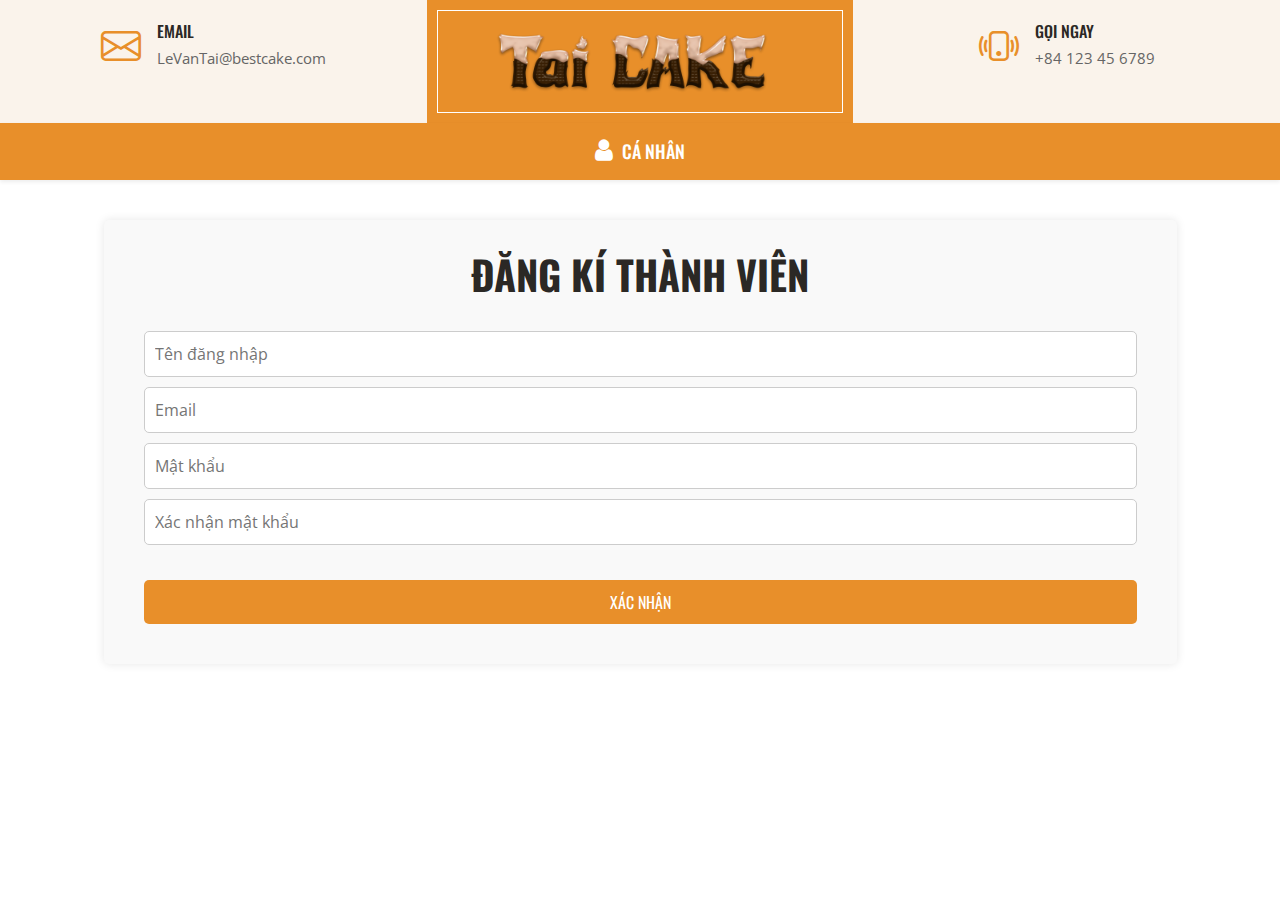
<file: index.html>
<!DOCTYPE html>
<html lang="en">

<head>
    <meta charset="utf-8">
    <title>TaiCAKE !</title>
    <meta content="width=device-width, initial-scale=1.0" name="viewport">
    <!-- Favicon -->
    <link href="img/sitelogo.png" rel="icon">
    <!-- Google Web Fonts -->
    <link rel="preconnect" href="https://fonts.googleapis.com">
    <link rel="preconnect" href="https://fonts.gstatic.com" crossorigin>
    <link href="https://fonts.googleapis.com/css2?family=Open+Sans:wght@400;600&family=Oswald:wght@500;600;700&family=Pacifico&display=swap" rel="stylesheet"> 

    <!-- Icon Font Stylesheet -->
    <link rel="stylesheet" href="https://cdnjs.cloudflare.com/ajax/libs/font-awesome/4.7.0/css/font-awesome.min.css">
    <link href="https://cdn.jsdelivr.net/npm/bootstrap-icons@1.4.1/font/bootstrap-icons.css" rel="stylesheet">
    <!-- Style -->
    <link href="css/bootstrap.min.css" rel="stylesheet">
    <link href="css/style.css" rel="stylesheet">
</head>

<body>
    <div id="home" class="container-fluid px-0 d-none d-lg-block">
        <div class="row gx-0">
            <div class="col-lg-4 text-center bg-secondary py-3">
                <div class="d-inline-flex align-items-center justify-content-center">
                    <i class="bi bi-envelope fs-1 text-primary me-3"></i>
                    <div class="text-start">
                        <h6 class="text-uppercase mb-1">Email</h6>
                        <span>LeVanTai@bestcake.com</span>
                    </div>
                </div>
            </div>
            <div class="col-lg-4 text-center bg-primary border-inner py-3">
                <div class="d-inline-flex align-items-center justify-content-center">
                    <a href="index.html" class="navbar-brand">
                        <img src="img/logo.png" alt="" width="300px">
                    </a>
                </div>
            </div>
            <div class="col-lg-4 text-center bg-secondary py-3">
                <div class="d-inline-flex align-items-center justify-content-center">
                    <i class="bi bi-phone-vibrate fs-1 text-primary me-3"></i>
                    <div class="text-start">
                        <h6 class="text-uppercase mb-1">Gọi ngay</h6>
                        <span>+84 123 45 6789</span>
                    </div>
                </div>
            </div>
        </div>
    </div>
    <nav class="navbar navbar-expand-lg bg-dark navbar-dark shadow-sm py-3 py-lg-0 px-3 px-lg-0">
        <a href="index.html" class="navbar-brand d-block d-lg-none">
            <img src="img/logo.png" alt="" width="150px">
        </a>
        <button class="navbar-toggler" type="button" data-bs-toggle="collapse" data-bs-target="#navbarCollapse">
            <span class="navbar-toggler-icon"></span>
        </button>
        <div class="collapse navbar-collapse" id="navbarCollapse">
            <div class="navbar-nav ms-auto mx-lg-auto py-0">
                <a href="index.html" class="nav-item nav-link" id="user"><i class="fa fa-user"></i> Cá nhân</a>
            </div>
        </div>
    </nav>
    <div class="container">
        <form id="registrationForm">
            <h1>ĐĂNG KÍ THÀNH VIÊN</h1>
            <input type="text" id="username" placeholder="Tên đăng nhập">
            <input type="email" id="email" placeholder="Email">
            <input type="password" id="password" placeholder="Mật khẩu">
            <input type="password" id="confirmPassword" placeholder="Xác nhận mật khẩu">
            <button type="submit">XÁC NHẬN</button>
        </form>
        <div id="registrationSuccess">
            <h2>ĐÃ ĐĂNG KÍ</h2>
            <p><strong>Tên đăng nhập:</strong> <span id="displayUsername"></span></p>
            <p><strong>Email:</strong> <span id="displayEmail"></span></p>
            <button id="returnHome" onclick="returnHome()">ĐI TỚI TRANG CHÍNH</button>
        </div>
        <div id="message"></div>
    </div>
    <style>
        .container {
            display: flex;
            justify-content: center;
            align-self: center;
        }
        button {
            margin-top: 30px;
        }
        h1{
            font-family: 'Oswald', sans-serif;
            text-align: center;
            margin-top: -30px;
            padding: 20px;
        }
        h2, #registrationSuccess h2 {
            font-family: 'Oswald', sans-serif;
            text-align: center;
            margin-top: -20px;
            padding: 20px;
        }
        #registrationSuccess {
            display: none;
            justify-content: center;
            background-color: #f9f9f9;
            padding: 20px;
            border-radius: 5px;
            margin-top: 50px;
            box-shadow: 0 0 10px rgba(0, 0, 0, 0.1);
            align-items: center;
            width: 70%;
        }

        #registrationSuccess p {
            font-size: 25px;
            margin-bottom: 8px;
        }

        #returnHome {
            font-family: 'Oswald', sans-serif;
            padding: 8px 16px;
            background-color: #e88f2a;
            color: #fff;
            border: none;
            border-radius: 4px;
            cursor: pointer;
            transition: background-color 0.3s;
            width: 100%;
        }

        #returnHome:hover {
            background-color: #2b2825;
        }

      
        #message {
            display: none;
        }

        #registrationForm {
            position: relative;
            background-color: #f9f9f9;
            padding: 40px;
            border-radius: 5px;
            margin-top: 40px;
            margin-bottom: -20px;
            box-shadow: 0 0 10px rgba(0, 0, 0, 0.1);
        }

        #registrationForm input {
            width: 100%;
            margin: 5px 0;
            padding: 10px;
            border-radius: 5px;
            border: 1px solid #ccc;
        }

        #registrationForm button {
            font-family: 'Oswald', sans-serif;
            width: 100%;
            padding: 10px;
            border: none;
            border-radius: 5px;
            background-color: #e88f2a;
            color: #fff;
            cursor: pointer;
            transition: background-color 0.3s;
        }

        #registrationForm button:hover {
            background-color: #2b2825;
        }
        #message {
            position: absolute;
            bottom: -20px; /* Điều chỉnh khoảng cách từ dưới lên */
            left: 50%;
            transform: translateX(-50%);
            display: none;
            color: #dc3545; /* Màu chữ đỏ cho thông báo lỗi */
        }

        #registrationForm input.error {
            border-color: #dc3545; /* Màu đỏ cho border khi có lỗi */
        }

        #registrationForm input.error:focus {
            box-shadow: 0 0 5px rgba(220, 53, 69, 0.5); /* Hiệu ứng shadow đỏ khi focus */
        }
    </style>
        <script src="https://code.jquery.com/jquery-3.6.0.min.js"></script>
        <script src="https://cdn.jsdelivr.net/npm/bootstrap@5.0.0/dist/js/bootstrap.bundle.min.js"></script>

    <script>
        function returnHome() {
            window.location.href = "home.html";
        }

        $(document).ready(function() {
    $('#registrationForm').submit(function(event) {
        event.preventDefault();

        var username = $('#username').val();
        var email = $('#email').val();
        var password = $('#password').val();
        var confirmPassword = $('#confirmPassword').val();

        // Reset các thông báo trước đó
        $('#message').text('');
        $('#message').hide();
        $('#password, #confirmPassword').removeClass('error');

        if (username === '' || email === '' || password === '' || confirmPassword === '') {
            $('#message').text('Vui lòng điền đầy đủ thông tin vào các trường.');
            $('#message').show();
            return;
        }

        if (password !== confirmPassword) {
            $('#message').text('Mật khẩu không khớp.');
            $('#message').show();
            $('#password, #confirmPassword').addClass('error');
            return;
        }

        // Ẩn message khi đăng ký thành công
        $('#message').hide();

        // Hiển thị thông tin đăng ký thành công
        $('#displayUsername').text(username);
        $('#displayEmail').text(email);
        $('#registrationForm').hide();
        $('#registrationSuccess').show();

        // Thêm class thành công cho input username và email
        $('#username, #email').addClass('success');
    });
});
    </script>
</body>

</html>
</file>
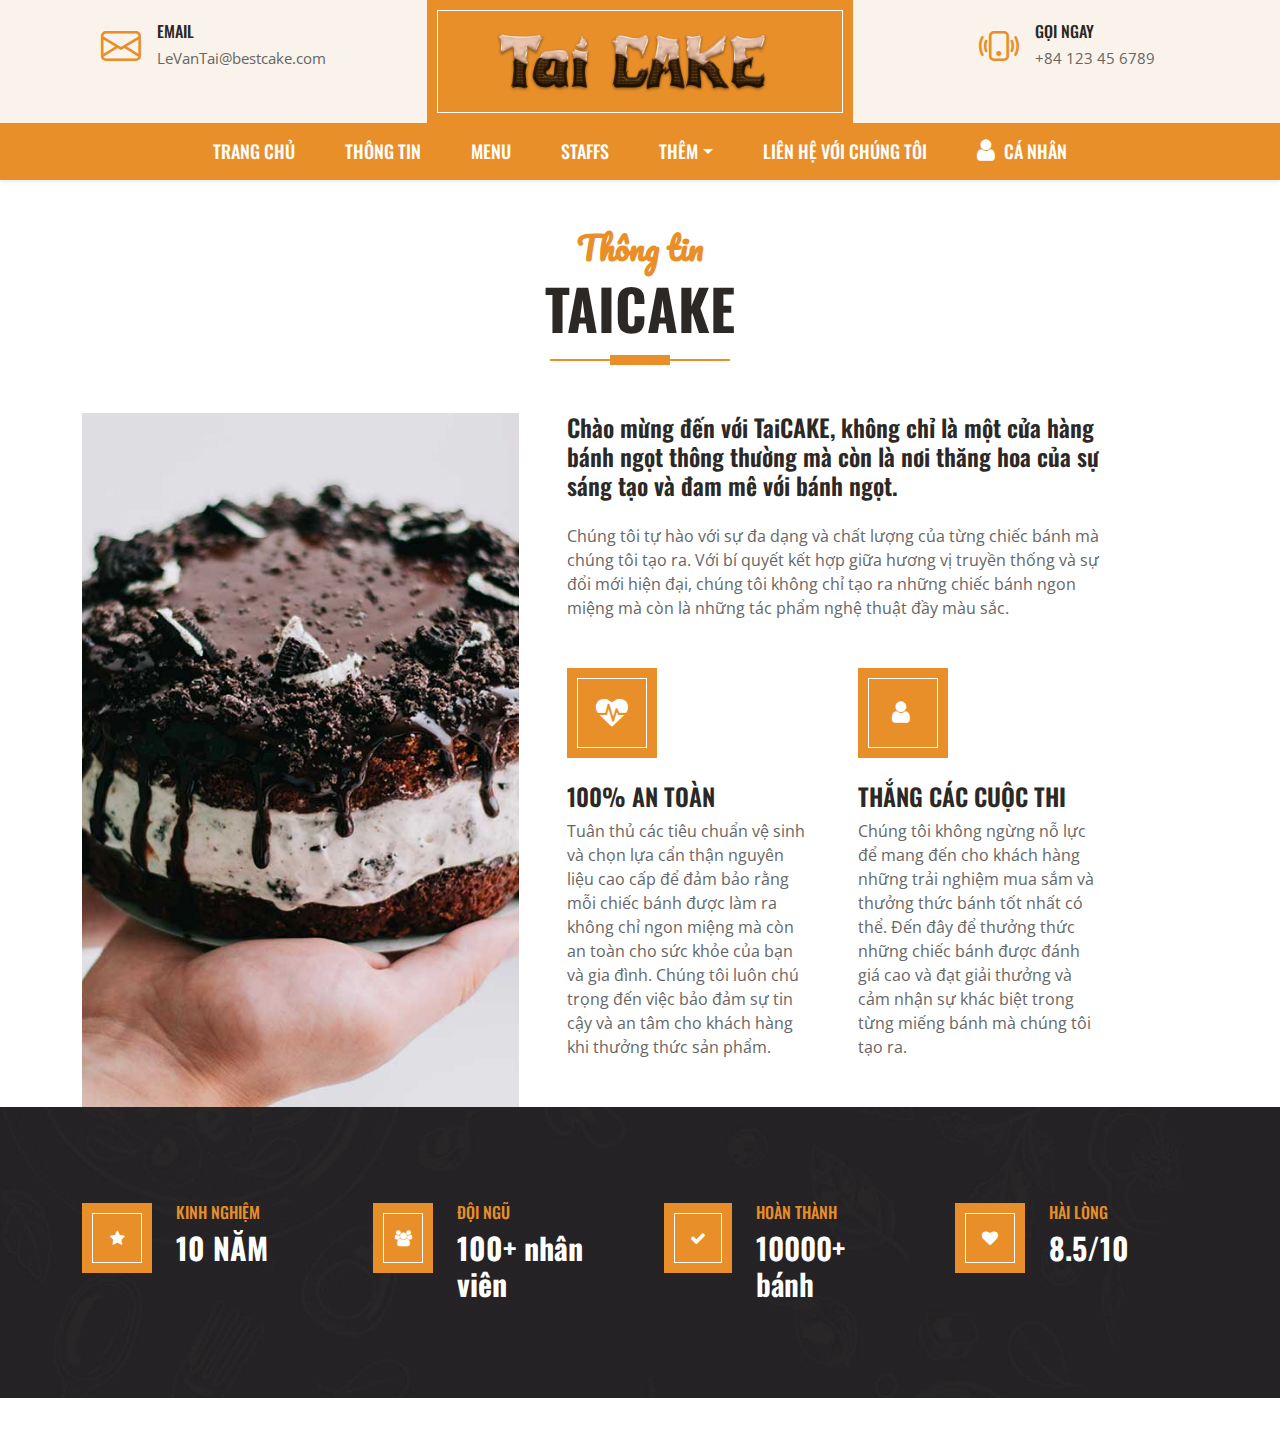
<file: about.html>
<!DOCTYPE html>
<html lang="en">

<head>
    <meta charset="utf-8">
    <title>TaiCAKE !</title>
    <meta content="width=device-width, initial-scale=1.0" name="viewport">
    <!-- Favicon -->
    <link href="img/sitelogo.png" rel="icon">
    <!-- Google Web Fonts -->
    <link rel="preconnect" href="https://fonts.googleapis.com">
    <link rel="preconnect" href="https://fonts.gstatic.com" crossorigin>
    <link href="https://fonts.googleapis.com/css2?family=Open+Sans:wght@400;600&family=Oswald:wght@500;600;700&family=Pacifico&display=swap" rel="stylesheet"> 

    <!-- Icon Font Stylesheet -->
    <link rel="stylesheet" href="https://cdnjs.cloudflare.com/ajax/libs/font-awesome/4.7.0/css/font-awesome.min.css">
    <link href="https://cdn.jsdelivr.net/npm/bootstrap-icons@1.4.1/font/bootstrap-icons.css" rel="stylesheet">
    <!-- Style -->
    <link href="css/bootstrap.min.css" rel="stylesheet">
    <link href="css\style.css" rel="stylesheet">
</head>

<body>
    <!-- Topbar Start -->
    <div id="home" class="container-fluid px-0 d-none d-lg-block">
        <div class="row gx-0">
            <div class="col-lg-4 text-center bg-secondary py-3">
                <div class="d-inline-flex align-items-center justify-content-center">
                    <i class="bi bi-envelope fs-1 text-primary me-3"></i>
                    <div class="text-start">
                        <h6 class="text-uppercase mb-1">Email</h6>
                        <span>LeVanTai@bestcake.com</span>
                    </div>
                </div>
            </div>
            <div class="col-lg-4 text-center bg-primary border-inner py-3">
                <div class="d-inline-flex align-items-center justify-content-center">
                    <a href="index.html" class="navbar-brand">
                        <img src="img/logo.png" alt="" width="300px">
                    </a>
                </div>
            </div>
            <div class="col-lg-4 text-center bg-secondary py-3">
                <div class="d-inline-flex align-items-center justify-content-center">
                    <i class="bi bi-phone-vibrate fs-1 text-primary me-3"></i>
                    <div class="text-start">
                        <h6 class="text-uppercase mb-1">Gọi ngay</h6>
                        <span>+84 123 45 6789</span>
                    </div>
                </div>
            </div>
        </div>
    </div>
    <!-- Topbar End -->


    <!-- Navbar Start -->
    <nav class="navbar navbar-expand-lg bg-dark navbar-dark shadow-sm py-3 py-lg-0 px-3 px-lg-0">
        <a href="index.html" class="navbar-brand d-block d-lg-none">
            <img src="img/logo.png" alt="" width="150px">
        </a>
        <button class="navbar-toggler" type="button" data-bs-toggle="collapse" data-bs-target="#navbarCollapse">
            <span class="navbar-toggler-icon"></span>
        </button>
        <div class="collapse navbar-collapse" id="navbarCollapse">
            <div class="navbar-nav ms-auto mx-lg-auto py-0">
                <a href="home.html" class="nav-item nav-link">Trang chủ</a>
                <a href="about.html" class="nav-item nav-link">Thông tin</a>
                <a href="menu.html" class="nav-item nav-link">Menu</a>
                <a href="staffs.html" class="nav-item nav-link">Staffs</a>
                <div class="nav-item dropdown m-0">
                    <a href="#" class="nav-link dropdown-toggle" data-bs-toggle="dropdown">Thêm</a>
                    <div class="dropdown-menu">
                        <a href="making.html" class="dropdown-item">QUY TRÌNH</a>
                        <a href="discount.html" class="dropdown-item">ƯU ĐÃI</a>
                        <a href="service.html" class="dropdown-item">DỊCH VỤ</a>
                        <a href="rate.html" class="dropdown-item">ĐÁNH GIÁ</a>
                    </div>
                </div>
                <a href="contact.html" class="nav-item nav-link">Liên hệ với chúng tôi</a>
                <a href="index.html" class="nav-item nav-link" id="user"><i class="fa fa-user"></i> Cá nhân</a>
            </div>
        </div>
    </nav>
    <!-- Navbar End -->


    <!-- About Start -->
    <div id="about" class="container-fluid pt-5">
        <div class="container">
            <div class="section-title position-relative text-center mx-auto mb-5 pb-3" style="max-width: 600px;">
                <h2 class="text-primary font-secondary">Thông tin</h2>
                <h1 class="display-4 text-uppercase">TAICAKE
                </h1>
            </div>
            <div class="row gx-5">
                <div class="col-lg-5 mb-5 mb-lg-0" style="min-height: 400px;">
                    <div class="position-relative h-100">
                        <img class="position-absolute w-100 h-100" src="img/about.jpg" style="object-fit: cover;">
                    </div>
                </div>
                <div class="col-lg-6 pb-5">
                    <h4 class="mb-4">Chào mừng đến với TaiCAKE, không chỉ là một cửa hàng bánh ngọt thông thường mà còn là nơi thăng hoa của sự sáng tạo và đam mê với bánh ngọt.</h4>
                    <p class="mb-5">Chúng tôi tự hào với sự đa dạng và chất lượng của từng chiếc bánh mà chúng tôi tạo ra. Với bí quyết kết hợp giữa hương vị truyền thống và sự đổi mới hiện đại, chúng tôi không chỉ tạo ra những chiếc bánh ngon miệng mà còn là những tác phẩm nghệ thuật đầy màu sắc.</p>
                    <div class="row g-5">
                        <div class="col-sm-6">
                            <div class="d-flex align-items-center justify-content-center bg-primary border-inner mb-4" style="width: 90px; height: 90px;">
                                <i class="fa fa-heartbeat fa-2x text-white"></i>
                            </div>
                            <h4 class="text-uppercase">100% An toàn</h4>
                            <p class="mb-0">Tuân thủ các tiêu chuẩn vệ sinh và chọn lựa cẩn thận nguyên liệu cao cấp để đảm bảo rằng mỗi chiếc bánh được làm ra không chỉ ngon miệng mà còn an toàn cho sức khỏe của bạn và gia đình. Chúng tôi luôn chú trọng đến việc bảo đảm sự tin cậy và an tâm cho khách hàng khi thưởng thức sản phẩm.</p>
                        </div>
                        <div class="col-sm-6">
                            <div class="d-flex align-items-center justify-content-center bg-primary border-inner mb-4" style="width: 90px; height: 90px;">
                                <i class="fa fa-user fa-2x text-white"></i>
                            </div>
                            <h4 class="text-uppercase">Thắng các cuộc thi</h4>
                            <p class="mb-0">Chúng tôi không ngừng nỗ lực để mang đến cho khách hàng những trải nghiệm mua sắm và thưởng thức bánh tốt nhất có thể.
                                Đến đây để thưởng thức những chiếc bánh được đánh giá cao và đạt giải thưởng và cảm nhận sự khác biệt trong từng miếng bánh mà chúng tôi tạo ra.</p>
                        </div>
                    </div>
                </div>
            </div>
        </div>
    </div>
    <!-- About End -->


    <!-- Facts Start -->
    <div class="container-fluid bg-img py-5 mb-5">
        <div class="container py-5">
            <div class="row gx-5 gy-4">
                <div class="col-lg-3 col-md-6">
                    <div class="d-flex">
                        <div class="bg-primary border-inner d-flex align-items-center justify-content-center mb-3" style="width: 70px; height: 70px;">
                            <i class="fa fa-star text-white"></i>
                        </div>
                        <div class="ps-4">
                            <h6 class="text-primary text-uppercase">Kinh nghiệm</h6>
                            <h1 class="display-5 text-white mb-0" data-toggle="counter-up" style="font-size: 30px;">10 NĂM</h1>
                        </div>
                    </div>
                </div>
                <div class="col-lg-3 col-md-6">
                    <div class="d-flex">
                        <div class="bg-primary border-inner d-flex align-items-center justify-content-center mb-3" style="width: 70px; height: 70px;">
                            <i class="fa fa-users text-white"></i>
                        </div>
                        <div class="ps-4">
                            <h6 class="text-primary text-uppercase">Đội ngũ</h6>
                            <h1 class="display-5 text-white mb-0" data-toggle="counter-up" style="font-size: 30px;">100+ nhân viên</h1>
                        </div>
                    </div>
                </div>
                <div class="col-lg-3 col-md-6" >
                    <div class="d-flex">
                        <div class="bg-primary border-inner d-flex align-items-center justify-content-center mb-3" style="width: 70px; height: 70px;">
                            <i class="fa fa-check text-white"></i>
                        </div>
                        <div class="ps-4">
                            <h6 class="text-primary text-uppercase">Hoàn thành</h6>
                            <h4 class="display-5 text-white mb-0" data-toggle="counter-up" style="font-size: 30px;">10000+ bánh</h4>
                        </div>
                    </div>
                </div>
                <div class="col-lg-3 col-md-6">
                    <div class="d-flex">
                        <div class="bg-primary border-inner d-flex align-items-center justify-content-center mb-3" style="width: 70px; height: 70px;">
                            <i class="fa fa-heart text-white"></i>
                        </div>
                        <div class="ps-4">
                            <h6 class="text-primary text-uppercase">Hài lòng</h6>
                            <h1 class="display-5 text-white mb-0" data-toggle="counter-up" style="font-size: 30px;">8.5/10</h1>
                        </div>
                    </div>
                </div>
            </div>
        </div>
    </div>
    <!-- Facts End -->



    <!-- Back to Top -->
    <a href="#" class="btn btn-primary border-inner py-3 fs-4 back-to-top"><i class="bi bi-arrow-up"></i></a>


    <!-- JavaScript Libraries -->
    <script src="https://code.jquery.com/jquery-3.4.1.min.js"></script>
    <script src="https://cdn.jsdelivr.net/npm/bootstrap@5.0.0/dist/js/bootstrap.bundle.min.js"></script>

    <!-- Template Javascript -->
    <script src="js/main.js"></script>
</body>
</html>
</file>
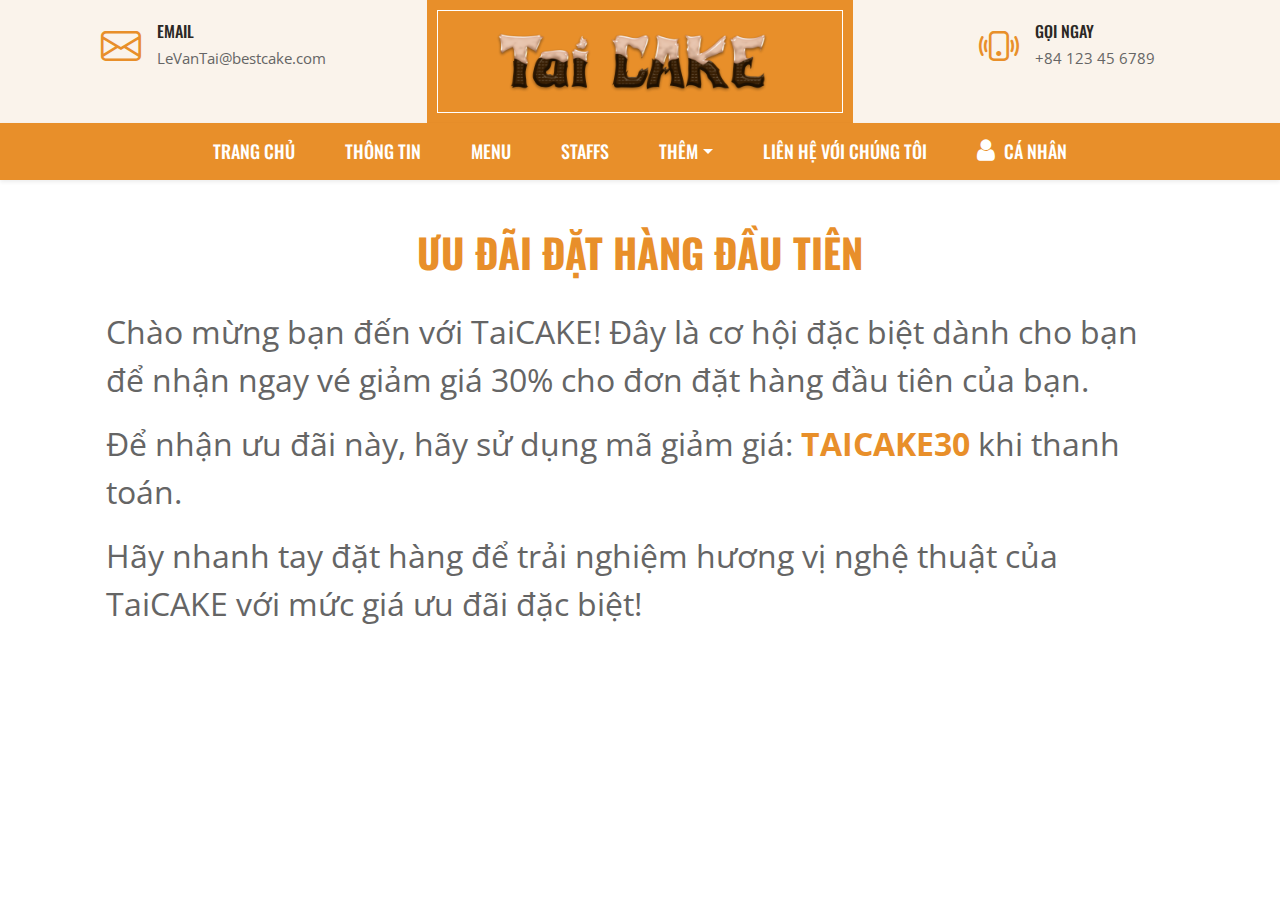
<file: discount.html>
<!DOCTYPE html>
<html lang="en">

<head>
    <meta charset="utf-8">
    <title>TaiCAKE !</title>
    <meta content="width=device-width, initial-scale=1.0" name="viewport">
    
    <!-- Favicon -->
    <link href="img/sitelogo.png" rel="icon">
    <!-- Google Web Fonts -->
    <link rel="preconnect" href="https://fonts.googleapis.com">
    <link rel="preconnect" href="https://fonts.gstatic.com" crossorigin>
    <link href="https://fonts.googleapis.com/css2?family=Open+Sans:wght@400;600&family=Oswald:wght@500;600;700&family=Pacifico&display=swap" rel="stylesheet"> 

    <!-- Icon Font Stylesheet -->
    <link rel="stylesheet" href="https://cdnjs.cloudflare.com/ajax/libs/font-awesome/4.7.0/css/font-awesome.min.css">
    <link href="https://cdn.jsdelivr.net/npm/bootstrap-icons@1.4.1/font/bootstrap-icons.css" rel="stylesheet">
    <!-- Style -->
    <link href="css/bootstrap.min.css" rel="stylesheet">
    <link href="css\style.css" rel="stylesheet">
</head>

<body>
    <!-- Topbar Start -->
    <div id="home" class="container-fluid px-0 d-none d-lg-block">
        <div class="row gx-0">
            <div class="col-lg-4 text-center bg-secondary py-3">
                <div class="d-inline-flex align-items-center justify-Discount-center">
                    <i class="bi bi-envelope fs-1 text-primary me-3"></i>
                    <div class="text-start">
                        <h6 class="text-uppercase mb-1">Email</h6>
                        <span>LeVanTai@bestcake.com</span>
                    </div>
                </div>
            </div>
            <div class="col-lg-4 text-center bg-primary border-inner py-3">
                <div class="d-inline-flex align-items-center justify-Discount-center">
                    <a href="index.html" class="navbar-brand">
                        <img src="img/logo.png" alt="" width="300px">
                    </a>
                </div>
            </div>
            <div class="col-lg-4 text-center bg-secondary py-3">
                <div class="d-inline-flex align-items-center justify-Discount-center">
                    <i class="bi bi-phone-vibrate fs-1 text-primary me-3"></i>
                    <div class="text-start">
                        <h6 class="text-uppercase mb-1">Gọi ngay</h6>
                        <span>+84 123 45 6789</span>
                    </div>
                </div>
            </div>
        </div>
    </div>
    <!-- Topbar End -->


    <!-- Navbar Start -->
    <nav class="navbar navbar-expand-lg bg-dark navbar-dark shadow-sm py-3 py-lg-0 px-3 px-lg-0">
        <a href="index.html" class="navbar-brand d-block d-lg-none">
            <img src="img/logo.png" alt="" width="150px">
        </a>
        <button class="navbar-toggler" type="button" data-bs-toggle="collapse" data-bs-target="#navbarCollapse">
            <span class="navbar-toggler-icon"></span>
        </button>
        <div class="collapse navbar-collapse" id="navbarCollapse">
            <div class="navbar-nav ms-auto mx-lg-auto py-0">
                <a href="home.html" class="nav-item nav-link">Trang chủ</a>
                <a href="about.html" class="nav-item nav-link">Thông tin</a>
                <a href="menu.html" class="nav-item nav-link">Menu</a>
                <a href="staffs.html" class="nav-item nav-link">Staffs</a>
                <div class="nav-item dropdown">
                    <a href="#" class="nav-link dropdown-toggle" data-bs-toggle="dropdown">Thêm</a>
                    <div class="dropdown-menu">
                        <a href="making.html" class="dropdown-item">QUY TRÌNH</a>
                        <a href="discount.html" class="dropdown-item">ƯU ĐÃI</a>
                        <a href="service.html" class="dropdown-item">DỊCH VỤ</a>
                        <a href="rate.html" class="dropdown-item">ĐÁNH GIÁ</a>
                    </div>
                </div>
                <a href="contact.html" class="nav-item nav-link">Liên hệ với chúng tôi</a>
                <a href="index.html" class="nav-item nav-link" id="user"><i class="fa fa-user"></i> Cá nhân</a>
            </div>
        </div>
    </nav>
    <!-- Navbar End -->

    <!-- Discount Start -->
    <div class="container py-5">
        <h1 class="text-primary text-uppercase text-center">Ưu Đãi Đặt Hàng Đầu Tiên</h1>
            <div class="fs-2 p-4">
                <p>Chào mừng bạn đến với TaiCAKE! Đây là cơ hội đặc biệt dành cho bạn để nhận ngay vé giảm giá 30% cho đơn đặt hàng đầu tiên của bạn.</p>
                <p>Để nhận ưu đãi này, hãy sử dụng mã giảm giá: <strong class="text-primary">TAICAKE30</strong> khi thanh toán.</p>
                <p>Hãy nhanh tay đặt hàng để trải nghiệm hương vị nghệ thuật của TaiCAKE với mức giá ưu đãi đặc biệt!</p>
            </div>    
        
    </div>
    <!-- Discount End -->

    <!-- Back to Top -->
    <a href="#" class="btn btn-primary border-inner py-3 fs-4 back-to-top"><i class="bi bi-arrow-up"></i></a>


    <!-- JavaScript Libraries -->
    <script src="https://code.jquery.com/jquery-3.4.1.min.js"></script>
    <script src="https://cdn.jsdelivr.net/npm/bootstrap@5.0.0/dist/js/bootstrap.bundle.min.js"></script>
    <script src="js/main.js"></script>
</body>

</html>
</file>
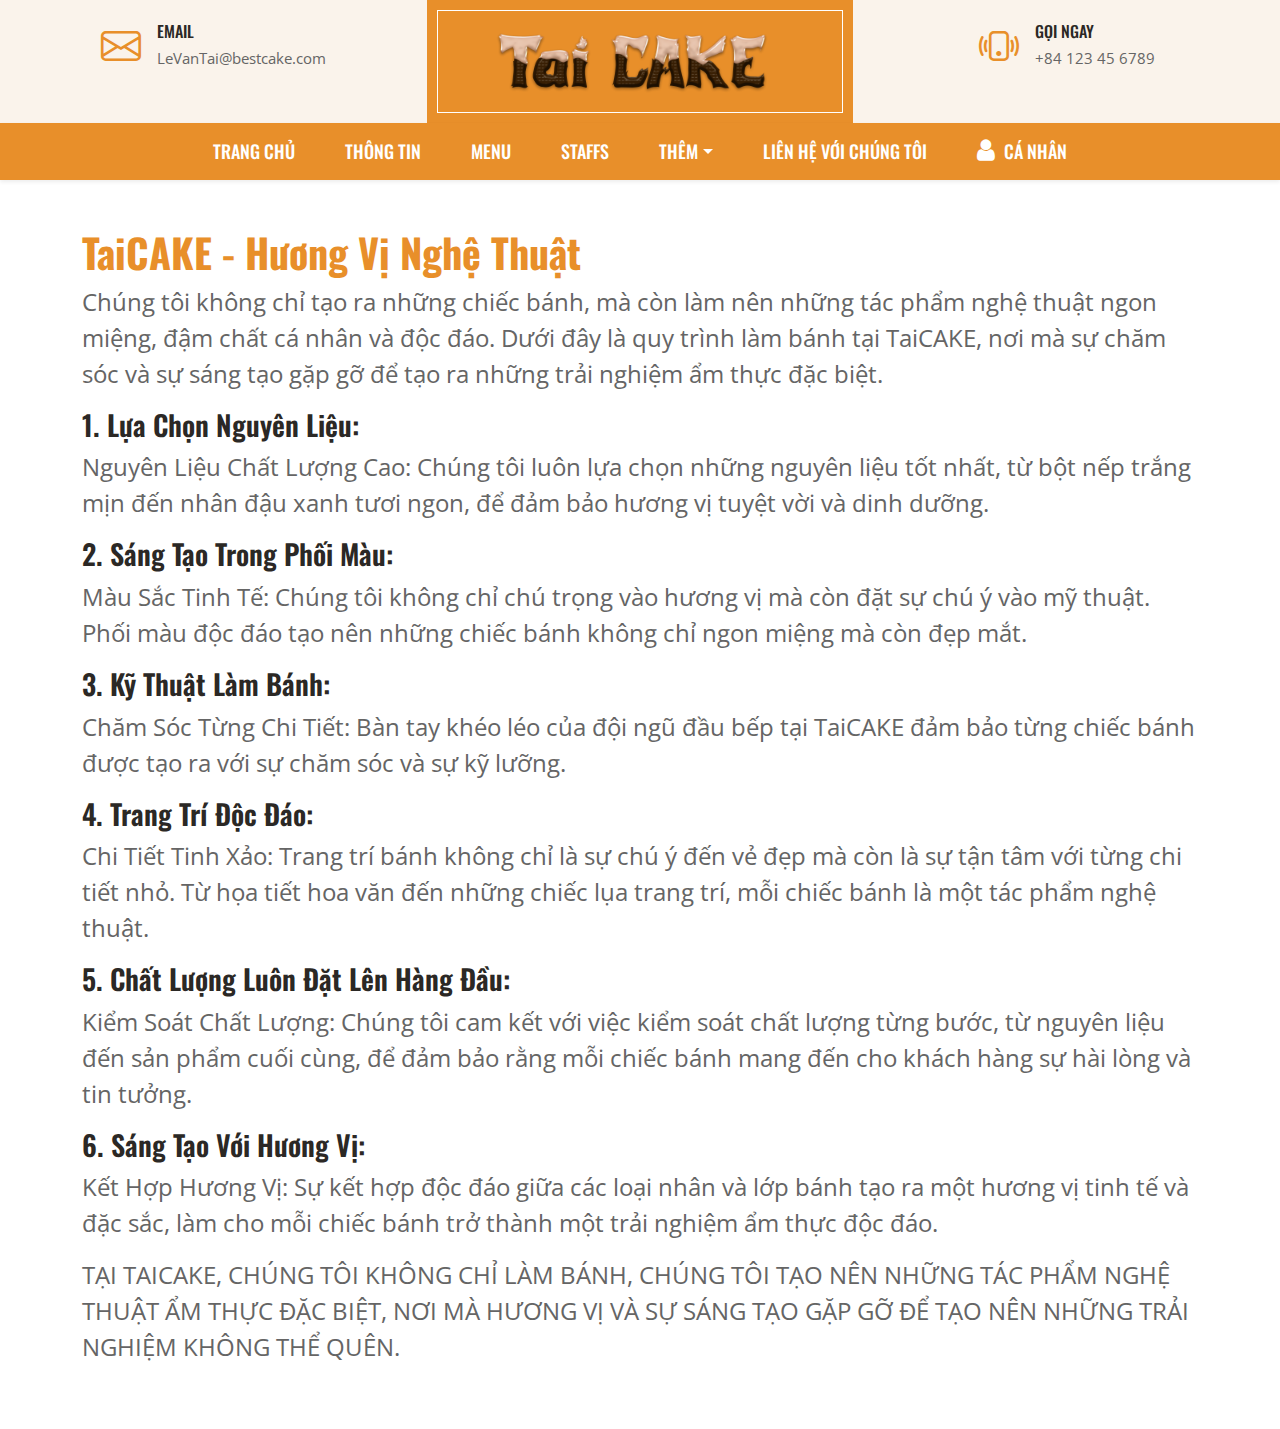
<file: making.html>
<!DOCTYPE html>
<html lang="en">

<head>
    <meta charset="utf-8">
    <title>TaiCAKE !</title>
    <meta content="width=device-width, initial-scale=1.0" name="viewport">
    <!-- Favicon -->
    <link href="img/sitelogo.png" rel="icon">
    <!-- Google Web Fonts -->
    <link rel="preconnect" href="https://fonts.googleapis.com">
    <link rel="preconnect" href="https://fonts.gstatic.com" crossorigin>
    <link href="https://fonts.googleapis.com/css2?family=Open+Sans:wght@400;600&family=Oswald:wght@500;600;700&family=Pacifico&display=swap" rel="stylesheet"> 

    <!-- Icon Font Stylesheet -->
    <link rel="stylesheet" href="https://cdnjs.cloudflare.com/ajax/libs/font-awesome/4.7.0/css/font-awesome.min.css">
    <link href="https://cdn.jsdelivr.net/npm/bootstrap-icons@1.4.1/font/bootstrap-icons.css" rel="stylesheet">
    <!-- Style -->
    <link href="css/bootstrap.min.css" rel="stylesheet">
    <link href="css\style.css" rel="stylesheet">
</head>

<body>
    <!-- Topbar Start -->
    <div id="home" class="container-fluid px-0 d-none d-lg-block">
        <div class="row gx-0">
            <div class="col-lg-4 text-center bg-secondary py-3">
                <div class="d-inline-flex align-items-center justify-content-center">
                    <i class="bi bi-envelope fs-1 text-primary me-3"></i>
                    <div class="text-start">
                        <h6 class="text-uppercase mb-1">Email</h6>
                        <span>LeVanTai@bestcake.com</span>
                    </div>
                </div>
            </div>
            <div class="col-lg-4 text-center bg-primary border-inner py-3">
                <div class="d-inline-flex align-items-center justify-content-center">
                    <a href="index.html" class="navbar-brand">
                        <img src="img/logo.png" alt="" width="300px">
                    </a>
                </div>
            </div>
            <div class="col-lg-4 text-center bg-secondary py-3">
                <div class="d-inline-flex align-items-center justify-content-center">
                    <i class="bi bi-phone-vibrate fs-1 text-primary me-3"></i>
                    <div class="text-start">
                        <h6 class="text-uppercase mb-1">Gọi ngay</h6>
                        <span>+84 123 45 6789</span>
                    </div>
                </div>
            </div>
        </div>
    </div>
    <!-- Topbar End -->


    <!-- Navbar Start -->
    <nav class="navbar navbar-expand-lg bg-dark navbar-dark shadow-sm py-3 py-lg-0 px-3 px-lg-0">
        <a href="index.html" class="navbar-brand d-block d-lg-none">
            <img src="img/logo.png" alt="" width="150px">
        </a>
        <button class="navbar-toggler" type="button" data-bs-toggle="collapse" data-bs-target="#navbarCollapse">
            <span class="navbar-toggler-icon"></span>
        </button>
        <div class="collapse navbar-collapse" id="navbarCollapse">
            <div class="navbar-nav ms-auto mx-lg-auto py-0">
                <a href="home.html" class="nav-item nav-link">Trang chủ</a>
                <a href="about.html" class="nav-item nav-link">Thông tin</a>
                <a href="menu.html" class="nav-item nav-link">Menu</a>
                <a href="staffs.html" class="nav-item nav-link">Staffs</a>
                <div class="nav-item dropdown m-0">
                    <a href="#" class="nav-link dropdown-toggle" data-bs-toggle="dropdown">Thêm</a>
                    <div class="dropdown-menu">
                        <a href="making.html" class="dropdown-item">QUY TRÌNH</a>
                        <a href="discount.html" class="dropdown-item">ƯU ĐÃI</a>
                        <a href="service.html" class="dropdown-item">DỊCH VỤ</a>
                        <a href="rate.html" class="dropdown-item">ĐÁNH GIÁ</a>
                    </div>
                </div>
                <a href="contact.html" class="nav-item nav-link">Liên hệ với chúng tôi</a>
                <a href="index.html" class="nav-item nav-link" id="user"><i class="fa fa-user"></i> Cá nhân</a>
            </div>
        </div>
    </nav>
    <!-- Navbar End -->

    <!-- Content Section -->
    <div class="container py-5 fs-4">
        <h1 class="text-primary ">TaiCAKE - Hương Vị Nghệ Thuật</h1>
        <p>Chúng tôi không chỉ tạo ra những chiếc bánh, mà còn làm nên những tác phẩm nghệ thuật ngon miệng, đậm chất cá nhân và độc đáo. Dưới đây là quy trình làm bánh tại TaiCAKE, nơi mà sự chăm sóc và sự sáng tạo gặp gỡ để tạo ra những trải nghiệm ẩm thực đặc biệt.</p>
        <div class="row">
                <h3>1. Lựa Chọn Nguyên Liệu:</h3>
                <p>Nguyên Liệu Chất Lượng Cao: Chúng tôi luôn lựa chọn những nguyên liệu tốt nhất, từ bột nếp trắng mịn đến nhân đậu xanh tươi ngon, để đảm bảo hương vị tuyệt vời và dinh dưỡng.</p>
                <h3>2. Sáng Tạo Trong Phối Màu:</h3>
                <p>Màu Sắc Tinh Tế: Chúng tôi không chỉ chú trọng vào hương vị mà còn đặt sự chú ý vào mỹ thuật. Phối màu độc đáo tạo nên những chiếc bánh không chỉ ngon miệng mà còn đẹp mắt.</p>
        </div>

        <div class="row">
                <h3>3. Kỹ Thuật Làm Bánh:</h3>
                <p>Chăm Sóc Từng Chi Tiết: Bàn tay khéo léo của đội ngũ đầu bếp tại TaiCAKE đảm bảo từng chiếc bánh được tạo ra với sự chăm sóc và sự kỹ lưỡng.</p>
                <h3>4. Trang Trí Độc Đáo:</h3>
                <p>Chi Tiết Tinh Xảo: Trang trí bánh không chỉ là sự chú ý đến vẻ đẹp mà còn là sự tận tâm với từng chi tiết nhỏ. Từ họa tiết hoa văn đến những chiếc lụa trang trí, mỗi chiếc bánh là một tác phẩm nghệ thuật.</p>
        </div>

        <div class="row">
                <h3>5. Chất Lượng Luôn Đặt Lên Hàng Đầu:</h3>
                <p>Kiểm Soát Chất Lượng: Chúng tôi cam kết với việc kiểm soát chất lượng từng bước, từ nguyên liệu đến sản phẩm cuối cùng, để đảm bảo rằng mỗi chiếc bánh mang đến cho khách hàng sự hài lòng và tin tưởng.</p>
                <h3>6. Sáng Tạo Với Hương Vị:</h3>
                <p>Kết Hợp Hương Vị: Sự kết hợp độc đáo giữa các loại nhân và lớp bánh tạo ra một hương vị tinh tế và đặc sắc, làm cho mỗi chiếc bánh trở thành một trải nghiệm ẩm thực độc đáo.</p>
        </div>
        <div class="row text-uppercase ">
            <p>Tại TaiCAKE, chúng tôi không chỉ làm bánh, chúng tôi tạo nên những tác phẩm nghệ thuật ẩm thực đặc biệt, nơi mà hương vị và sự sáng tạo gặp gỡ để tạo nên những trải nghiệm không thể quên.</p>
        </div>
    </div>

    <!-- Back to Top -->
    <a href="#" class="btn btn-primary border-inner py-3 fs-4 back-to-top"><i class="bi bi-arrow-up"></i></a>


    <!-- JavaScript Libraries -->
    <script src="https://code.jquery.com/jquery-3.4.1.min.js"></script>
    <script src="https://cdn.jsdelivr.net/npm/bootstrap@5.0.0/dist/js/bootstrap.bundle.min.js"></script>
    <script src="js/main.js"></script>
</body>

</html>
</file>
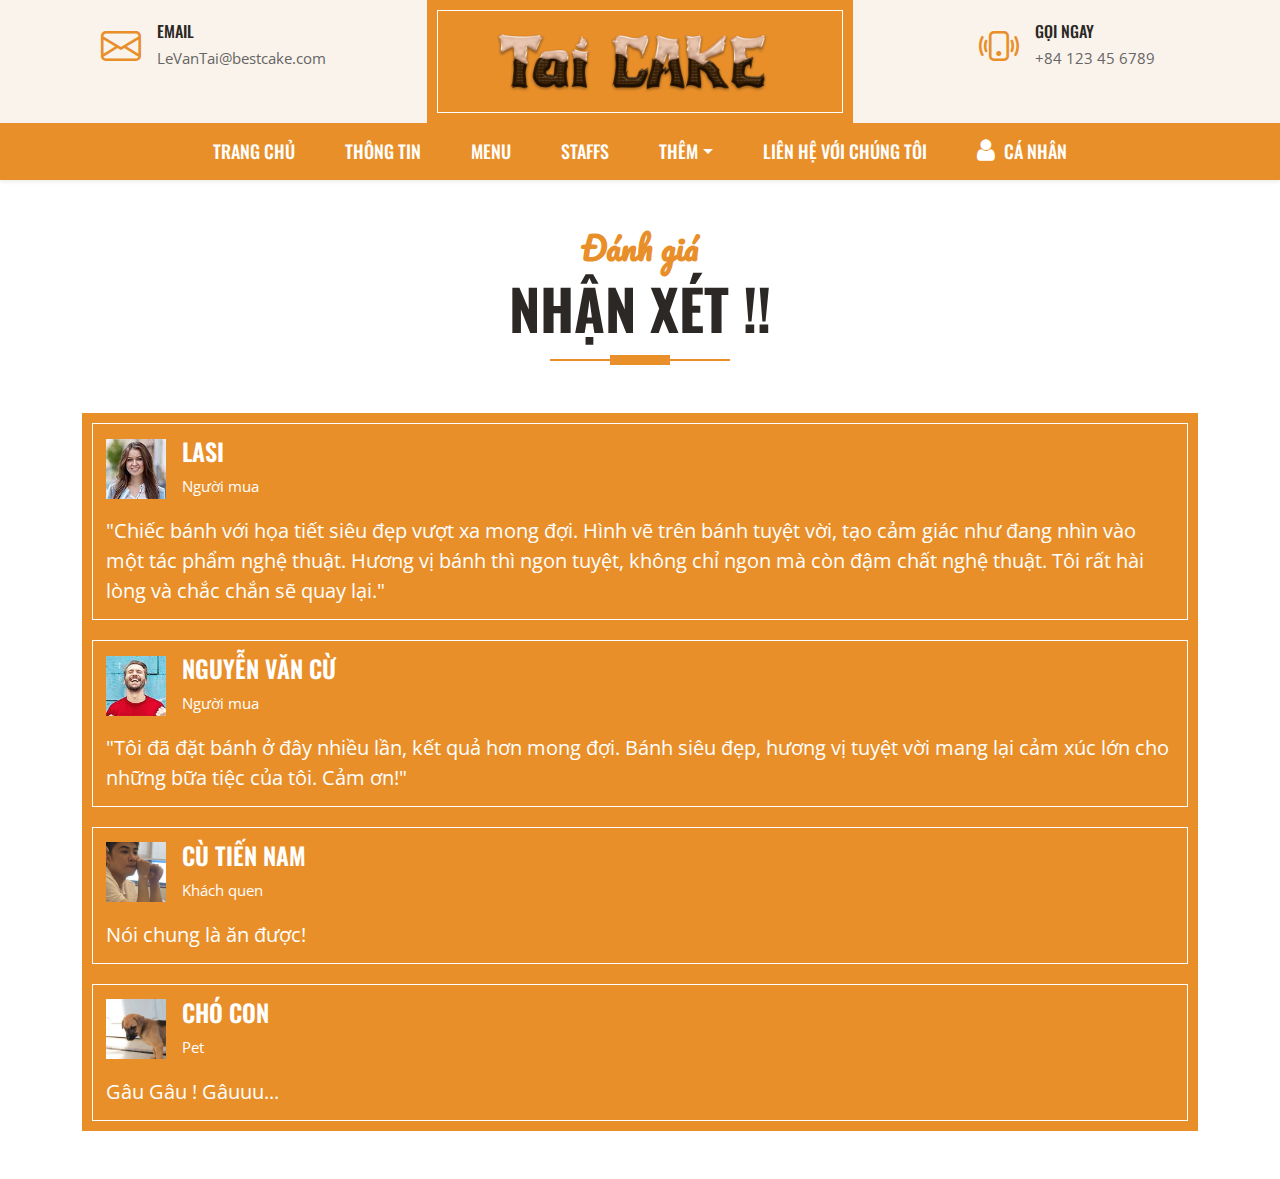
<file: rate.html>
<!DOCTYPE html>
<html lang="en">

<head>
    <meta charset="utf-8">
    <title>TaiCAKE !</title>
    <meta content="width=device-width, initial-scale=1.0" name="viewport">
    <!-- Favicon -->
    <link href="img/sitelogo.png" rel="icon">
    <!-- Google Web Fonts -->
    <link rel="preconnect" href="https://fonts.googleapis.com">
    <link rel="preconnect" href="https://fonts.gstatic.com" crossorigin>
    <link href="https://fonts.googleapis.com/css2?family=Open+Sans:wght@400;600&family=Oswald:wght@500;600;700&family=Pacifico&display=swap" rel="stylesheet"> 

    <!-- Icon Font Stylesheet -->
    <link rel="stylesheet" href="https://cdnjs.cloudflare.com/ajax/libs/font-awesome/4.7.0/css/font-awesome.min.css">
    <link href="https://cdn.jsdelivr.net/npm/bootstrap-icons@1.4.1/font/bootstrap-icons.css" rel="stylesheet">
    <!-- Style -->
    <link href="css/bootstrap.min.css" rel="stylesheet">
    <link href="css\style.css" rel="stylesheet">
</head>

<body>
    <!-- Topbar Start -->
    <div id="home" class="container-fluid px-0 d-none d-lg-block">
        <div class="row gx-0">
            <div class="col-lg-4 text-center bg-secondary py-3">
                <div class="d-inline-flex align-items-center justify-content-center">
                    <i class="bi bi-envelope fs-1 text-primary me-3"></i>
                    <div class="text-start">
                        <h6 class="text-uppercase mb-1">Email</h6>
                        <span>LeVanTai@bestcake.com</span>
                    </div>
                </div>
            </div>
            <div class="col-lg-4 text-center bg-primary border-inner py-3">
                <div class="d-inline-flex align-items-center justify-content-center">
                    <a href="index.html" class="navbar-brand">
                        <img src="img/logo.png" alt="" width="300px">
                    </a>
                </div>
            </div>
            <div class="col-lg-4 text-center bg-secondary py-3">
                <div class="d-inline-flex align-items-center justify-content-center">
                    <i class="bi bi-phone-vibrate fs-1 text-primary me-3"></i>
                    <div class="text-start">
                        <h6 class="text-uppercase mb-1">Gọi ngay</h6>
                        <span>+84 123 45 6789</span>
                    </div>
                </div>
            </div>
        </div>
    </div>
    <!-- Topbar End -->


    <!-- Navbar Start -->
    <nav class="navbar navbar-expand-lg bg-dark navbar-dark shadow-sm py-3 py-lg-0 px-3 px-lg-0">
        <a href="index.html" class="navbar-brand d-block d-lg-none">
            <img src="img/logo.png" alt="" width="150px">
        </a>
        <button class="navbar-toggler" type="button" data-bs-toggle="collapse" data-bs-target="#navbarCollapse">
            <span class="navbar-toggler-icon"></span>
        </button>
        <div class="collapse navbar-collapse" id="navbarCollapse">
            <div class="navbar-nav ms-auto mx-lg-auto py-0">
                <a href="home.html" class="nav-item nav-link">Trang chủ</a>
                <a href="about.html" class="nav-item nav-link">Thông tin</a>
                <a href="menu.html" class="nav-item nav-link">Menu</a>
                <a href="staffs.html" class="nav-item nav-link">Staffs</a>
                <div class="nav-item dropdown m-0">
                    <a href="#" class="nav-link dropdown-toggle" data-bs-toggle="dropdown">Thêm</a>
                    <div class="dropdown-menu">
                        <a href="making.html" class="dropdown-item">QUY TRÌNH</a>
                        <a href="discount.html" class="dropdown-item">ƯU ĐÃI</a>
                        <a href="service.html" class="dropdown-item">DỊCH VỤ</a>
                        <a href="rate.html" class="dropdown-item">ĐÁNH GIÁ</a>
                    </div>
                </div>
                <a href="contact.html" class="nav-item nav-link">Liên hệ với chúng tôi</a>
                <a href="index.html" class="nav-item nav-link" id="user"><i class="fa fa-user"></i> Cá nhân</a>
            </div>
        </div>
    </nav>
    <!-- Navbar End -->

    <!-- Rate Start -->
    <div id="rate" class="container-fluid py-5">
        <div class="container">
            <div class="section-title position-relative text-center mx-auto mb-5 pb-3" style="max-width: 600px;">
                <h2 class="text-primary font-secondary">Đánh giá</h2>
                <h1 class="display-4 text-uppercase">NHẬN XÉT !!</h1>
            </div>
            <div class="owl-carousel testimonial-carousel">
                <div class="testimonial-item bg-dark text-white border-inner p-4">
                    <div class="d-flex align-items-center mb-3">
                        <img class="img-fluid flex-shrink-0" src="img/testimonial-1.jpg" style="width: 60px; height: 60px;">
                        <div class="ps-3">
                            <h4 class="text-name text-uppercase mb-1">Lasi</h4>
                            <span>Người mua</span>
                        </div>
                    </div>
                    <p class="mb-0">"Chiếc bánh với họa tiết siêu đẹp vượt xa mong đợi. Hình vẽ trên bánh tuyệt vời, tạo cảm giác như đang nhìn vào một tác phẩm nghệ thuật. Hương vị bánh thì ngon tuyệt, không chỉ ngon mà còn đậm chất nghệ thuật. Tôi rất hài lòng và chắc chắn sẽ quay lại."</p>
                </div>
                <div class="testimonial-item bg-dark text-white border-inner p-4">
                    <div class="d-flex align-items-center mb-3">
                        <img class="img-fluid flex-shrink-0" src="img/testimonial-2.jpg" style="width: 60px; height: 60px;">
                        <div class="ps-3">
                            <h4 class="text-name text-uppercase mb-1">Nguyễn Văn Cừ</h4>
                            <span>Người mua</span>
                        </div>
                    </div>
                    <p class="mb-0">"Tôi đã đặt bánh ở đây nhiều lần, kết quả hơn mong đợi. Bánh siêu đẹp, hương vị tuyệt vời mang lại cảm xúc lớn cho những bữa tiệc của tôi. Cảm ơn!"</p>
                </div>
                <div class="testimonial-item bg-dark text-white border-inner p-4">
                    <div class="d-flex align-items-center mb-3">
                        <img class="img-fluid flex-shrink-0" src="img/testimonial-3.jpg" style="width: 60px; height: 60px;">
                        <div class="ps-3">
                            <h4 class="text-name text-uppercase mb-1">Cù Tiến Nam</h4>
                            <span>Khách quen</span>
                        </div>
                    </div>
                    <p class="mb-0">Nói chung là ăn được!
                    </p>
                </div>
                <div class="testimonial-item bg-dark text-white border-inner p-4">
                    <div class="d-flex align-items-center mb-3">
                        <img class="img-fluid flex-shrink-0" src="img/testimonial-4.jpg" style="width: 60px; height: 60px;">
                        <div class="ps-3">
                            <h4 class="text-name text-uppercase mb-1">Chó con</h4>
                            <span>Pet</span>
                        </div>
                    </div>
                    <p class="mb-0">Gâu Gâu ! Gâuuu...
                    </p>
                </div>
            </div>
        </div>
    </div>
    <!-- Rate End -->

    <!-- Back to Top -->
    <a href="#" class="btn btn-primary border-inner py-3 fs-4 back-to-top"><i class="bi bi-arrow-up"></i></a>


    <!-- JavaScript Libraries -->
    <script src="https://code.jquery.com/jquery-3.4.1.min.js"></script>
    <script src="https://cdn.jsdelivr.net/npm/bootstrap@5.0.0/dist/js/bootstrap.bundle.min.js"></script>

    <!-- Template Javascript -->
    <script src="js/main.js"></script>
</body>

</html>
</file>
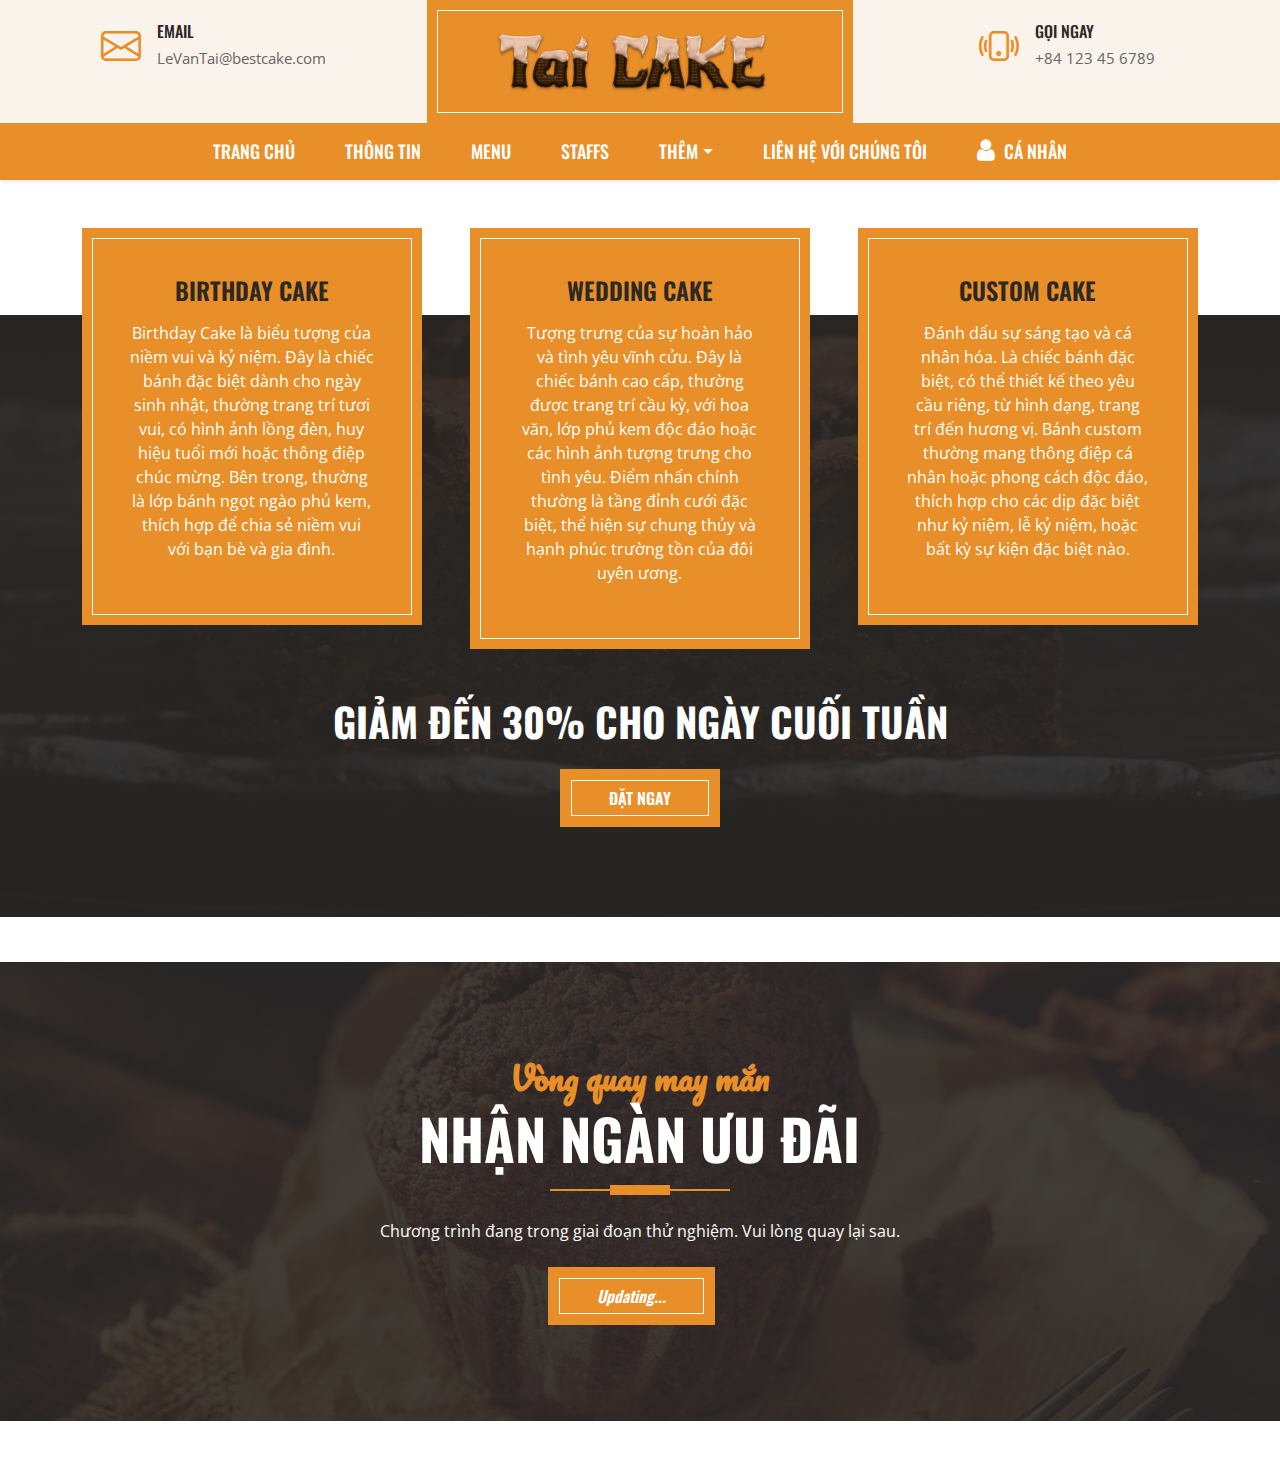
<file: service.html>
<!DOCTYPE html>
<html lang="en">

<head>
    <meta charset="utf-8">
    <title>TaiCAKE !</title>
    <meta content="width=device-width, initial-scale=1.0" name="viewport">
    <!-- Favicon -->
    <link href="img/sitelogo.png" rel="icon">
    <!-- Google Web Fonts -->
    <link rel="preconnect" href="https://fonts.googleapis.com">
    <link rel="preconnect" href="https://fonts.gstatic.com" crossorigin>
    <link href="https://fonts.googleapis.com/css2?family=Open+Sans:wght@400;600&family=Oswald:wght@500;600;700&family=Pacifico&display=swap" rel="stylesheet"> 

    <!-- Icon Font Stylesheet -->
    <link rel="stylesheet" href="https://cdnjs.cloudflare.com/ajax/libs/font-awesome/4.7.0/css/font-awesome.min.css">
    <link href="https://cdn.jsdelivr.net/npm/bootstrap-icons@1.4.1/font/bootstrap-icons.css" rel="stylesheet">
    <!-- Style -->
    <link href="css/bootstrap.min.css" rel="stylesheet">
    <link href="css\style.css" rel="stylesheet">
</head>

<body>
    <!-- Topbar Start -->
    <div id="home" class="container-fluid px-0 d-none d-lg-block">
        <div class="row gx-0">
            <div class="col-lg-4 text-center bg-secondary py-3">
                <div class="d-inline-flex align-items-center justify-content-center">
                    <i class="bi bi-envelope fs-1 text-primary me-3"></i>
                    <div class="text-start">
                        <h6 class="text-uppercase mb-1">Email</h6>
                        <span>LeVanTai@bestcake.com</span>
                    </div>
                </div>
            </div>
            <div class="col-lg-4 text-center bg-primary border-inner py-3">
                <div class="d-inline-flex align-items-center justify-content-center">
                    <a href="index.html" class="navbar-brand">
                        <img src="img/logo.png" alt="" width="300px">
                    </a>
                </div>
            </div>
            <div class="col-lg-4 text-center bg-secondary py-3">
                <div class="d-inline-flex align-items-center justify-content-center">
                    <i class="bi bi-phone-vibrate fs-1 text-primary me-3"></i>
                    <div class="text-start">
                        <h6 class="text-uppercase mb-1">Gọi ngay</h6>
                        <span>+84 123 45 6789</span>
                    </div>
                </div>
            </div>
        </div>
    </div>
    <!-- Topbar End -->


    <!-- Navbar Start -->
    <nav class="navbar navbar-expand-lg bg-dark navbar-dark shadow-sm py-3 py-lg-0 px-3 px-lg-0">
        <a href="index.html" class="navbar-brand d-block d-lg-none">
            <img src="img/logo.png" alt="" width="150px">
        </a>
        <button class="navbar-toggler" type="button" data-bs-toggle="collapse" data-bs-target="#navbarCollapse">
            <span class="navbar-toggler-icon"></span>
        </button>
        <div class="collapse navbar-collapse" id="navbarCollapse">
            <div class="navbar-nav ms-auto mx-lg-auto py-0">
                <a href="home.html" class="nav-item nav-link">Trang chủ</a>
                <a href="about.html" class="nav-item nav-link">Thông tin</a>
                <a href="menu.html" class="nav-item nav-link">Menu</a>
                <a href="staffs.html" class="nav-item nav-link">Staffs</a>
                <div class="nav-item dropdown m-0">
                    <a href="#" class="nav-link dropdown-toggle" data-bs-toggle="dropdown">Thêm</a>
                    <div class="dropdown-menu">
                        <a href="making.html" class="dropdown-item">QUY TRÌNH</a>
                        <a href="discount.html" class="dropdown-item">ƯU ĐÃI</a>
                        <a href="service.html" class="dropdown-item">DỊCH VỤ</a>
                        <a href="rate.html" class="dropdown-item">ĐÁNH GIÁ</a>
                    </div>
                </div>
                <a href="contact.html" class="nav-item nav-link">Liên hệ với chúng tôi</a>
                <a href="index.html" class="nav-item nav-link" id="user"><i class="fa fa-user"></i> Cá nhân</a>
            </div>
        </div>
    </nav>
    <!-- Navbar End -->

    <!-- Service Start -->
    <div id="service" class="container-fluid service position-relative px-5 mt-5" style="margin-bottom: 135px;">
        <div class="container">
            <div class="row g-5">
                <div class="col-lg-4 col-md-6">
                    <div class="bg-primary border-inner text-center text-white p-5">
                        <h4 class="text-uppercase mb-3">Birthday Cake</h4>
                        <p>Birthday Cake là biểu tượng của niềm vui và kỷ niệm. Đây là chiếc bánh đặc biệt dành cho ngày sinh nhật, thường trang trí tươi vui, có hình ảnh lồng đèn, huy hiệu tuổi mới hoặc thông điệp chúc mừng. Bên trong, thường là lớp bánh ngọt ngào phủ kem, thích hợp để chia sẻ niềm vui với bạn bè và gia đình.</p>
                    </div>
                </div>
                <div class="col-lg-4 col-md-6">
                    <div class="bg-primary border-inner text-center text-white p-5">
                        <h4 class="text-uppercase mb-3">Wedding Cake</h4>
                        <p>Tượng trưng của sự hoàn hảo và tình yêu vĩnh cửu. Đây là chiếc bánh cao cấp, thường được trang trí cầu kỳ, với hoa văn, lớp phủ kem độc đáo hoặc các hình ảnh tượng trưng cho tình yêu. Điểm nhấn chính thường là tầng đỉnh cưới đặc biệt, thể hiện sự chung thủy và hạnh phúc trường tồn của đôi uyên ương.</p>
                    </div>
                </div>
                <div class="col-lg-4 col-md-6">
                    <div class="bg-primary border-inner text-center text-white p-5">
                        <h4 class="text-uppercase mb-3">Custom Cake</h4>
                        <p>Đánh dấu sự sáng tạo và cá nhân hóa. Là chiếc bánh đặc biệt, có thể thiết kế theo yêu cầu riêng, từ hình dạng, trang trí đến hương vị. Bánh custom thường mang thông điệp cá nhân hoặc phong cách độc đáo, thích hợp cho các dịp đặc biệt như kỷ niệm, lễ kỷ niệm, hoặc bất kỳ sự kiện đặc biệt nào.</p>
                    </div>
                </div>
                <div class="col-lg-12 col-md-6 text-center">
                    <h1 class="text-uppercase text-light mb-4">GIẢM ĐẾN 30% CHO NGÀY CUỐI TUẦN</h1>
                    <a href="" class="btn btn-primary border-inner py-3 px-5">ĐẶT NGAY</a>
                </div>
            </div>
        </div>
    </div>
    <!-- Service Start -->

    <!-- Offer Start -->
    <div class="container-fluid bg-offer my-5 py-5">
        <div class="container py-5">
            <div class="row gx-5 justify-content-center">
                <div class="col-lg-7 text-center">
                    <div class="section-title position-relative text-center mx-auto mb-4 pb-3" style="max-width: 600px;">
                        <h2 class="text-primary font-secondary">Vòng quay may mắn</h2>
                        <h1 class="display-4 text-uppercase text-white">Nhận ngàn ưu đãi</h1>
                    </div>
                    <p class="text-white mb-4">Chương trình đang trong giai đoạn thử nghiệm. Vui lòng quay lại sau.</p>
                    <a class="btn btn-primary border-inner py-3 px-5 me-3" style="font-style: italic;">Updating...</a>
                </div>
            </div>
        </div>
    </div>
    <!-- Offer End -->

    <!-- Back to Top -->
    <a href="#" class="btn btn-primary border-inner py-3 fs-4 back-to-top"><i class="bi bi-arrow-up"></i></a>


    <!-- JavaScript Libraries -->
    <script src="https://code.jquery.com/jquery-3.4.1.min.js"></script>
    <script src="https://cdn.jsdelivr.net/npm/bootstrap@5.0.0/dist/js/bootstrap.bundle.min.js"></script>

    <!-- Template Javascript -->
    <script src="js/main.js"></script>
</body>

</html>
</file>
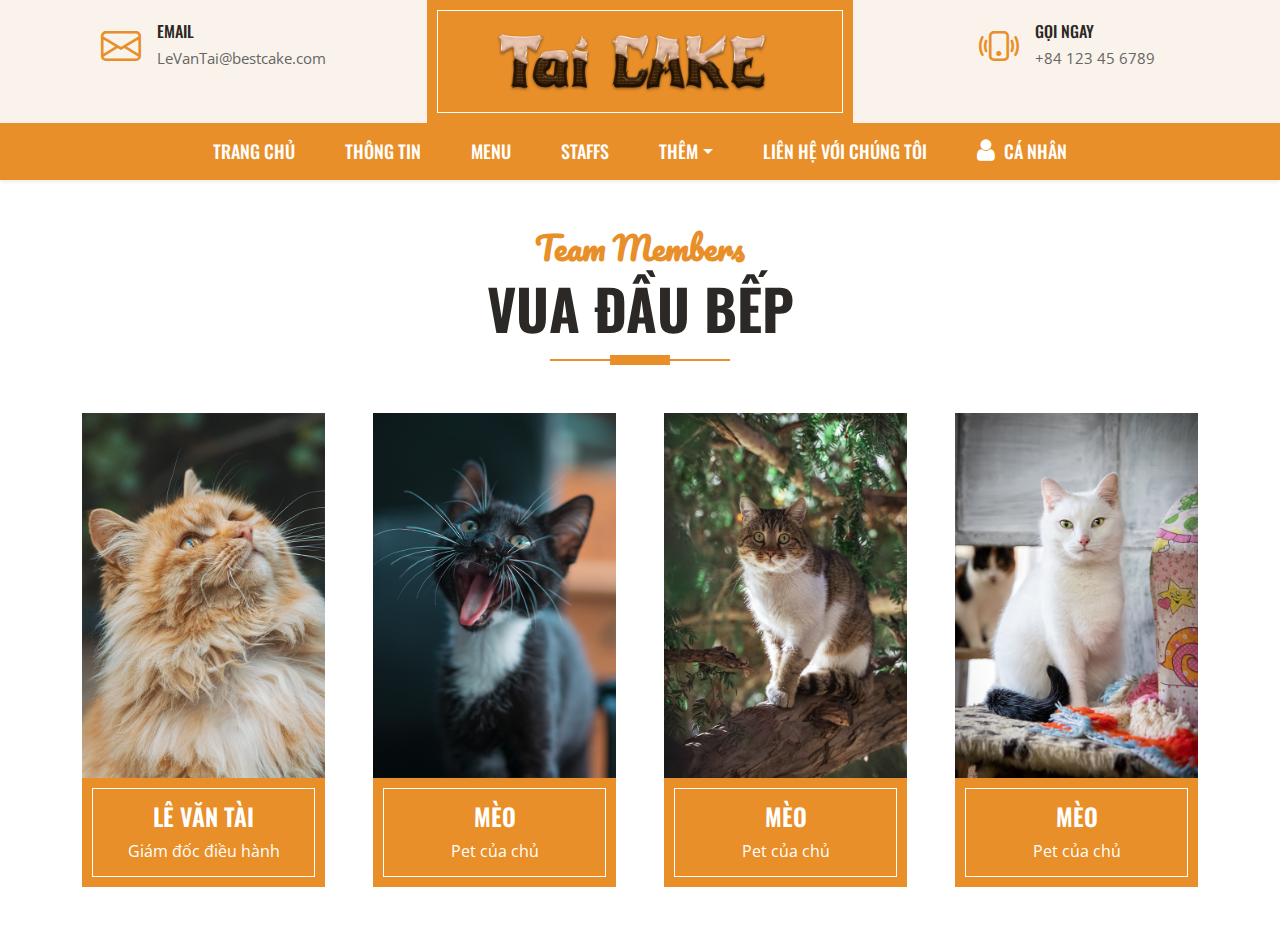
<file: staffs.html>
<!DOCTYPE html>
<html lang="en">

<head>
    <meta charset="utf-8">
    <title>TaiCAKE !</title>
    <meta content="width=device-width, initial-scale=1.0" name="viewport">
    <!-- Favicon -->
    <link href="img/sitelogo.png" rel="icon">
    <!-- Google Web Fonts -->
    <link rel="preconnect" href="https://fonts.googleapis.com">
    <link rel="preconnect" href="https://fonts.gstatic.com" crossorigin>
    <link href="https://fonts.googleapis.com/css2?family=Open+Sans:wght@400;600&family=Oswald:wght@500;600;700&family=Pacifico&display=swap" rel="stylesheet"> 

    <!-- Icon Font Stylesheet -->
    <link rel="stylesheet" href="https://cdnjs.cloudflare.com/ajax/libs/font-awesome/4.7.0/css/font-awesome.min.css">
    <link href="https://cdn.jsdelivr.net/npm/bootstrap-icons@1.4.1/font/bootstrap-icons.css" rel="stylesheet">
    <!-- Style -->
    <link href="css/bootstrap.min.css" rel="stylesheet">
    <link href="css\style.css" rel="stylesheet">
</head>

<body>
    <!-- Topbar Start -->
    <div id="home" class="container-fluid px-0 d-none d-lg-block">
        <div class="row gx-0">
            <div class="col-lg-4 text-center bg-secondary py-3">
                <div class="d-inline-flex align-items-center justify-content-center">
                    <i class="bi bi-envelope fs-1 text-primary me-3"></i>
                    <div class="text-start">
                        <h6 class="text-uppercase mb-1">Email</h6>
                        <span>LeVanTai@bestcake.com</span>
                    </div>
                </div>
            </div>
            <div class="col-lg-4 text-center bg-primary border-inner py-3">
                <div class="d-inline-flex align-items-center justify-content-center">
                    <a href="index.html" class="navbar-brand">
                        <img src="img/logo.png" alt="" width="300px">
                    </a>
                </div>
            </div>
            <div class="col-lg-4 text-center bg-secondary py-3">
                <div class="d-inline-flex align-items-center justify-content-center">
                    <i class="bi bi-phone-vibrate fs-1 text-primary me-3"></i>
                    <div class="text-start">
                        <h6 class="text-uppercase mb-1">Gọi ngay</h6>
                        <span>+84 123 45 6789</span>
                    </div>
                </div>
            </div>
        </div>
    </div>
    <!-- Topbar End -->

    <!-- Navbar Start -->
    <nav class="navbar navbar-expand-lg bg-dark navbar-dark shadow-sm py-3 py-lg-0 px-3 px-lg-0">
        <a href="index.html" class="navbar-brand d-block d-lg-none">
            <img src="img/logo.png" alt="" width="150px">
        </a>
        <button class="navbar-toggler" type="button" data-bs-toggle="collapse" data-bs-target="#navbarCollapse">
            <span class="navbar-toggler-icon"></span>
        </button>
        <div class="collapse navbar-collapse" id="navbarCollapse">
            <div class="navbar-nav ms-auto mx-lg-auto py-0">
                <a href="home.html" class="nav-item nav-link">Trang chủ</a>
                <a href="about.html" class="nav-item nav-link">Thông tin</a>
                <a href="menu.html" class="nav-item nav-link">Menu</a>
                <a href="staffs.html" class="nav-item nav-link">Staffs</a>
                <div class="nav-item dropdown m-0">
                    <a href="#" class="nav-link dropdown-toggle" data-bs-toggle="dropdown">Thêm</a>
                    <div class="dropdown-menu">
                        <a href="making.html" class="dropdown-item">QUY TRÌNH</a>
                        <a href="discount.html" class="dropdown-item">ƯU ĐÃI</a>
                        <a href="service.html" class="dropdown-item">DỊCH VỤ</a>
                        <a href="rate.html" class="dropdown-item">ĐÁNH GIÁ</a>
                    </div>
                </div>
                <a href="contact.html" class="nav-item nav-link">Liên hệ với chúng tôi</a>
                <a href="index.html" class="nav-item nav-link" id="user"><i class="fa fa-user"></i> Cá nhân</a>
            </div>
        </div>
    </nav>
    <!-- Navbar End -->

    <!-- Staffs Start -->
    <div id="staffs" class="container-fluid py-5">
        <div class="container">
            <div class="section-title position-relative text-center mx-auto mb-5 pb-3" style="max-width: 600px;">
                <h2 class="text-primary font-secondary">Team Members</h2>
                <h1 class="display-4 text-uppercase">Vua đầu bếp</h1>
            </div>
            <div class="row g-5">
                <div class="col-lg-3 col-md-6" >
                    <div class="team-item">
                        <div class="position-relative overflow-hidden">
                            <img class="w-100" src="img/staff_1.png" alt="">
                            <div class="team-overlay w-100 h-100 position-absolute top-50 start-50 translate-middle d-flex align-items-center justify-content-center">
                                <div class="d-flex align-items-center justify-content-start">
                                    <a class="btn btn-lg btn-primary btn-lg-square rounded-0 mx-1" href="#"><i class="bi bi-twitter"></i></a>
                                    <a class="btn btn-lg btn-primary btn-lg-square rounded-0 mx-1" href="#"><i class="bi bi-facebook"></i></a>
                                    <a class="btn btn-lg btn-primary btn-lg-square rounded-0 mx-1" href="#"><i class="bi bi-linkedin"></i></a>
                                </div>
                            </div>
                        </div>
                        <div class="bg-dark border-inner text-center p-4">
                            <h4 class="text-uppercase text-name">Lê Văn Tài</h4>
                            <p class="text-white m-0">Giám đốc điều hành</p>
                        </div>
                    </div>
                </div>
                <div class="col-lg-3 col-md-6">
                    <div class="team-item">
                        <div class="position-relative overflow-hidden">
                            <img class="img-fluid w-100" src="img/staff_2.png" alt="">
                            <div class="team-overlay w-100 h-100 position-absolute top-50 start-50 translate-middle d-flex align-items-center justify-content-center">
                                <div class="d-flex align-items-center justify-content-start">
                                    <a class="btn btn-lg btn-primary btn-lg-square rounded-0 mx-1" href="#"><i class="bi bi-twitter"></i></a>
                                    <a class="btn btn-lg btn-primary btn-lg-square rounded-0 mx-1" href="#"><i class="bi bi-facebook"></i></a>
                                    <a class="btn btn-lg btn-primary btn-lg-square rounded-0 mx-1" href="#"><i class="bi bi-linkedin"></i></a>
                                </div>
                            </div>
                        </div>
                        <div class="bg-dark border-inner text-center p-4">
                            <h4 class="text-uppercase text-name">Mèo</h4>
                            <p class="text-white m-0">Pet của chủ</p>
                        </div>
                    </div>
                </div>
                <div class="col-lg-3 col-md-6">
                    <div class="team-item">
                        <div class="position-relative overflow-hidden">
                            <img height="300px" class="img-fluid w-100" src="img/staff_3.png" alt="">
                            <div class="team-overlay w-100 h-100 position-absolute top-50 start-50 translate-middle d-flex align-items-center justify-content-center">
                                <div class="d-flex align-items-center justify-content-start">
                                    <a class="btn btn-lg btn-primary btn-lg-square rounded-0 mx-1" href="#"><i class="bi bi-twitter"></i></a>
                                    <a class="btn btn-lg btn-primary btn-lg-square rounded-0 mx-1" href="#"><i class="bi bi-facebook"></i></a>
                                    <a class="btn btn-lg btn-primary btn-lg-square rounded-0 mx-1" href="#"><i class="bi bi-linkedin"></i></a>
                                </div>
                            </div>
                        </div>
                        <div class="bg-dark border-inner text-center p-4">
                            <h4 class="text-uppercase text-name">Mèo</h4>
                            <p class="text-white m-0">Pet của chủ</p>
                        </div>
                    </div>
                </div>
                <div class="col-lg-3 col-md-6">
                    <div class="team-item">
                        <div class="position-relative overflow-hidden">
                            <img height="300px" class="img-fluid w-100" src="img/staff_4.png" alt="">
                            <div class="team-overlay w-100 h-100 position-absolute top-50 start-50 translate-middle d-flex align-items-center justify-content-center">
                                <div class="d-flex align-items-center justify-content-start">
                                    <a class="btn btn-lg btn-primary btn-lg-square rounded-0 mx-1" href="#"><i class="bi bi-twitter"></i></a>
                                    <a class="btn btn-lg btn-primary btn-lg-square rounded-0 mx-1" href="#"><i class="bi bi-facebook"></i></a>
                                    <a class="btn btn-lg btn-primary btn-lg-square rounded-0 mx-1" href="#"><i class="bi bi-linkedin"></i></a>
                                </div>
                            </div>
                        </div>
                        <div class="bg-dark border-inner text-center p-4">
                            <h4 class="text-uppercase text-name">Mèo</h4>
                            <p class="text-white m-0">Pet của chủ</p>
                        </div>
                    </div>
                </div>
            </div>
        </div>
    </div>
    <!-- Team End -->
    
    <!-- Back to Top -->
    <a href="#" class="btn btn-primary border-inner py-3 fs-4 back-to-top"><i class="bi bi-arrow-up"></i></a>


    <!-- JavaScript Libraries -->
    <script src="https://code.jquery.com/jquery-3.4.1.min.js"></script>
    <script src="https://cdn.jsdelivr.net/npm/bootstrap@5.0.0/dist/js/bootstrap.bundle.min.js"></script>

    <!-- Template Javascript -->
    <script src="js/main.js"></script>
</body>

</html>
</file>
<file: css/style.css>
/********** Template CSS **********/
:root {
    --primary: #E88F2A;
    --secondary: #FAF3EB;
    --light: #FFFFFF;
    --dark: #2B2825;
}

.font-secondary {
    font-family: 'Pacifico', cursive;
}

.fa-user {
    content: "\f007";
    font-size: 25px;
    padding-right: 5px;
}
h1,
h2,
.font-weight-bold {
    font-weight: 700 !important;
}

h3,
h4,
.font-weight-semi-bold {
    font-weight: 600 !important;
}

h5,
h6,
.font-weight-medium {
    font-weight: 500 !important;
}
.align-items-center {
    align-items: center !important;
}
.btn {
    font-family: 'Oswald', sans-serif;
    font-weight: 600;
    transition: .5s;
}

.btn-primary {
    color: #FFFFFF;
}

.border-inner {
    position: relative;
}

.border-inner * {
    position: relative;
    z-index: 1;
}

.border-inner::before {
    position: absolute;
    content: "";
    top: 10px;
    right: 10px;
    bottom: 10px;
    left: 10px;
    background: none;
    border: 1px solid var(--light);
    z-index: 0;
}

.btn-square {
    width: 40px;
    height: 40px;
}

.btn-sm-square {
    width: 30px;
    height: 30px;
}

.btn-lg-square {
    width: 50px;
    height: 50px;
}

.btn-square,
.btn-sm-square,
.btn-lg-square {
    padding-left: 0;
    padding-right: 0;
    text-align: center;
}

.back-to-top {
    position: fixed;
    display: none;
    right: 30px;
    bottom: 0;
    border-radius: 0;
    z-index: 99;
}

.navbar-dark .navbar-nav .nav-link {
    font-family: 'Oswald', sans-serif;
    padding: 15px 25px;
    font-size: 18px;
    font-weight: 500;
    text-transform: uppercase;
    color: var(--light);
    outline: none;
    transition: .5s;
}

.sticky-top.navbar-dark .navbar-nav .nav-link {
    padding: 10px 15px;
    font-size: 20px;
}

.navbar-dark .navbar-nav .nav-link:hover,
.navbar-dark .navbar-nav .nav-link.active {
    color: var(--dark);
}

.dropdown-menu {
    display: none; /* Ẩn dropdown ban đầu */
    position: absolute;
    background-color: #E88F2A
    ;
    box-shadow: 0 4px 6px rgba(0, 0, 0, 0.1); /* Đổ bóng cho dropdown */
    z-index: 1; /* Đảm bảo dropdown hiển thị trên các phần tử khác */
}

/* Hiển thị dropdown khi hover */
.nav-item:hover .dropdown-menu {
    display: block;
}

/* CSS cho các mục trong dropdown */
.dropdown-item {
    font-family: 'Oswald', sans-serif;
    font-size: 17px;
    padding: 8px 12px; /* Khoảng cách giữa các mục */
    text-decoration: none;
    display: block;
    color: #ffffff; /* Màu chữ cho mục trong dropdown */
}

.dropdown-item:hover {
    background-color: #2B2825; /* Màu nền khi hover */
    color: #ffffff; /* Màu chữ khi hover */
}

span {
    font-size: 15px;
}

@media (max-width:723px) {
    .navbar-dark .navbar-nav .nav-link  {
        padding: 10px 0;
    }
    span {
        font-size: 10px;
    }
    .d-flex.flex-column.justify-content-center.text-start.bg-secondary.border-inner.px-4 {
        width: 100%;
    }
}

.nav-pills .nav-link.active, .nav-pills .show>.nav-link {
    color: #fff;
    background-color: #2b2825;
}

.hero-header {
    background: url(../img/hero.png) top right no-repeat;
    background-size: cover;
}

.btn-play {
    position: relative;
    display: block;
    box-sizing: content-box;
    width: 16px;
    height: 26px;
    border-radius: 100%;
    border: none;
    outline: none !important;
    padding: 18px 20px 20px 28px;
    background: #FFFFFF;
}

.btn-play:before {
    content: "";
    position: absolute;
    z-index: 0;
    left: 50%;
    top: 50%;
    transform: translateX(-50%) translateY(-50%);
    display: block;
    width: 60px;
    height: 60px;
    background: #FFFFFF;
    border-radius: 100%;
    animation: scale 1500ms ease-out infinite;
}

.btn-play:after {
    content: "";
    position: absolute;
    z-index: 1;
    left: 50%;
    top: 50%;
    transform: translateX(-50%) translateY(-50%);
    display: block;
    width: 60px;
    height: 60px;
    background: #FFFFFF;
    border-radius: 100%;
    transition: all 200ms;
}

.btn-play span {
    display: block;
    position: relative;
    z-index: 3;
    width: 0;
    height: 0;
    left: -1px;
    border-left: 16px solid var(--primary);
    border-top: 11px solid transparent;
    border-bottom: 11px solid transparent;
}

@keyframes scale {
    0% {
        transform: translateX(-50%) translateY(-50%) translateZ(0) scale(1);
        opacity: 1;
    }

    100% {
        transform: translateX(-50%) translateY(-50%) translateZ(0) scale(1.5);
        opacity: 0;
    }
}

#videoModal .modal-dialog {
    position: relative;
    max-width: 800px;
    margin: 60px auto 0 auto;
}

#videoModal .modal-body {
    position: relative;
    padding: 0px;
}

#videoModal .close {
    position: absolute;
    width: 30px;
    height: 30px;
    right: 0px;
    top: -30px;
    z-index: 999;
    font-size: 30px;
    font-weight: normal;
    color: #FFFFFF;
    background: #000000;
    opacity: 1;
}

.section-title::before {
    position: absolute;
    content: "";
    width: 60px;
    height: 10px;
    left: 50%;
    bottom: 0;
    margin-left: -30px;
    background: var(--primary);
}

.section-title::after {
    position: absolute;
    content: "";
    width: 180px;
    height: 2px;
    left: 50%;
    bottom: 4px;
    margin-left: -90px;
    background: var(--primary);
}

.service::after,
.contact::after {
    position: absolute;
    content: "";
    width: 100%;
    height: calc(100% - 45px);
    top: 135px;
    left: 0;
    background: linear-gradient(rgba(43, 40, 37, .9), rgba(43, 40, 37, .9)), url(../img/service.jpg) center center no-repeat;
    background-size: cover;
    z-index: -1;
}

.contact::after {
    background: linear-gradient(rgba(43, 40, 37, .5), rgba(43, 40, 37, .5)), url(../img/bg.jpg) center center no-repeat;
    background-size: cover;
}

.bg-offer {
    background: linear-gradient(rgba(43, 40, 37, .9), rgba(43, 40, 37, .9)), url(../img/offer.jpg) center center no-repeat;
    background-size: cover;
}

.team-item img {
    transition: .5s;
}

.team-item:hover img {
    transform: scale(1.1);
    filter: blur(5px)
}

.team-item .team-overlay {
    transition: .5s;
    opacity: 0;
}

.team-item:hover .team-overlay {
    opacity: 1;
}

.testimonial-carousel .owl-dots {
    height: 45px;
    margin-top: 30px;
    display: flex;
    align-items: flex-end;
    justify-content: center;
}

.testimonial-carousel .owl-dot {
    position: relative;
    display: inline-block;
    margin: 0 2px;
    width: 10px;
    height: 25px;
    background: #DDDDDD;
    transition: .5s;
}

.testimonial-carousel .owl-dot.active {
    height: 45px;
    background: var(--primary);
}

.testimonial-carousel .owl-item .testimonial-item {
    opacity: .1;
    transition: .5s;
}

.testimonial-carousel .owl-item.center .testimonial-item {
    opacity: 1;
}
.bg-dark {
    background-color: #E88F2A !important;
}
.bg-img {
    background: linear-gradient(rgba(43, 40, 37, .5), rgba(43, 40, 37, .5)), url(../img/bg.jpg) center center no-repeat;
    background-size: cover;
}
.testimonial-item.bg-dark.text-white.border-inner.p-4 {
    font-size: 20px;
}
a.btn.btn-primary.border-inner.py-3.fs-4.back-to-top {
    width: 60px;
    height: 60px;
    border: rgb(255, 255, 255) solid 1px;
}
.bi-arrow-up::before {
    vertical-align: 3px;
    content: "\f148";
}
a#readmore {
    align-items: center;
    justify-content: center;
    display: flex;
    width: 100%;
}
#underline {
    color: rgb(255, 255, 255);
    font-style: italic;
    text-decoration: underline;
    transition: all 0.2s ease;
}
#underline:hover {
    color: rgb(70, 70, 70);
    font-style: italic;
    transition: all 0.2s ease;
}
</file>
